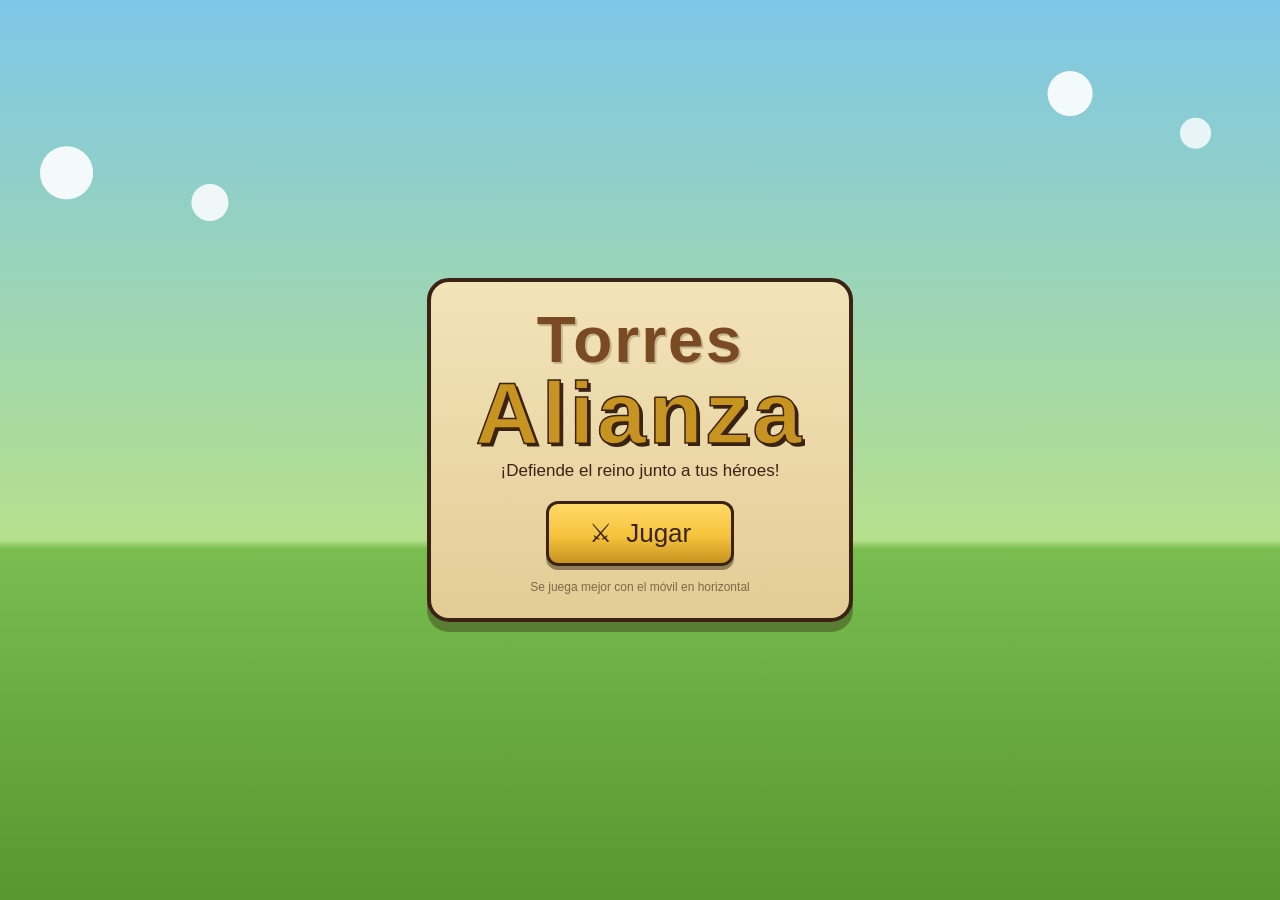
<file: index.html>
<!DOCTYPE html>
<html lang="es">
<head>
  <meta charset="UTF-8">
  <meta name="viewport" content="width=device-width, initial-scale=1, maximum-scale=1, user-scalable=no, viewport-fit=cover">
  <title>Torres Alianza</title>
  <meta name="description" content="Defiende el reino: juego de torres de fantasía.">
  <link rel="manifest" href="manifest.json">
  <meta name="apple-mobile-web-app-capable" content="yes">
  <meta name="mobile-web-app-capable" content="yes">
  <meta name="apple-mobile-web-app-status-bar-style" content="black-translucent">
  <meta name="apple-mobile-web-app-title" content="Torres Alianza">
  <link rel="apple-touch-icon" href="icon-180.png">
  <link rel="icon" href="icon-180.png">
  <meta name="theme-color" content="#3e7a2e">
  <link rel="stylesheet" href="css/style.css?v=22">
</head>
<body>

  <!-- PANTALLA DE TÍTULO -->
  <section id="scr-title" class="screen visible">
    <div class="title-sky"></div>
    <div class="title-card">
      <h1><span class="t-line1">Torres</span><span class="t-line2">Alianza</span></h1>
      <p class="t-sub">¡Defiende el reino junto a tus héroes!</p>
      <button id="btn-play" class="btn gold big">⚔ &nbsp;Jugar</button>
      <p class="t-note">Se juega mejor con el móvil en horizontal</p>
    </div>
  </section>

  <!-- MAPA DE NIVELES -->
  <section id="scr-map" class="screen">
    <header class="map-head">
      <button id="btn-map-back" class="btn wood small">◀</button>
      <h2>Elige batalla</h2>
      <span class="hud-chip" id="ap-chip">💎 <b id="ap-count">0</b></span>
      <button id="btn-progression" class="btn wood small">🌳 Progresión</button>
      <button id="btn-hard" class="btn wood small">⚔ Normal</button>
      <span class="hud-spacer"></span>
      <div id="region-tabs">
        <button id="btn-region-bosque" class="btn wood small active">🌲 Bosque</button>
        <button id="btn-region-desierto" class="btn wood small">🏜️ Desierto</button>
        <button id="btn-region-montana" class="btn wood small">🏔️ Montaña</button>
      </div>
    </header>
    <div id="map-parchment">
      <svg id="map-trail" viewBox="0 0 100 100" preserveAspectRatio="none" aria-hidden="true">
        <path d="M 14 72 C 20 60, 24 52, 30 48 C 38 44, 44 58, 50 62 C 58 66, 62 42, 68 36 C 74 30, 80 48, 84 58"
              fill="none" stroke="#a5834f" stroke-width="1.6" stroke-dasharray="3 2.4" stroke-linecap="round"/>
      </svg>
      <div id="map-nodes"></div>
    </div>
  </section>

  <!-- PARTIDA -->
  <section id="scr-game" class="screen">
    <header id="hud-top">
      <span id="hud-level-name"></span>
      <span class="hud-chip">❤️ <b id="hud-lives">20</b></span>
      <span class="hud-chip">🪙 <b id="hud-gold">0</b></span>
      <span class="hud-chip">🌊 <b id="hud-wave">1/5</b></span>
      <span class="hud-spacer"></span>
      <button id="btn-mute" class="btn wood small">🔊</button>
      <button id="btn-pause" class="btn wood small">❚❚</button>
      <button id="btn-speed" class="btn wood small">▶▶</button>
      <button id="btn-home" class="btn wood small">🏠</button>
    </header>

    <div id="cv-holder">
      <canvas id="cv"></canvas>
      <button id="wave-call" class="btn gold"></button>
      <div id="build-menu"></div>
    </div>

    <footer id="hud-bottom">
      <div id="heroes-bar"></div>
      <span class="hud-spacer"></span>
      <div id="powers-bar"></div>
    </footer>

  </section>

  <div id="modal"></div>

  <!-- aviso para girar el móvil -->
  <div id="rotate-overlay" aria-hidden="true">
    <div>📱↻<br>Gira el móvil<br><small>el campo de batalla es apaisado</small></div>
  </div>

  <script src="js/data.js?v=22"></script>
  <script src="js/sprites.js?v=22"></script>
  <script src="js/engine.js?v=22"></script>
  <script src="js/render.js?v=22"></script>
  <script src="js/webgl.js?v=22"></script>
  <script src="js/vendor/three.min.js?v=22"></script>
  <script src="js/arte.js?v=22"></script>
  <script src="js/render3d.js?v=22"></script>
  <script src="js/audio.js?v=22"></script>
  <script src="js/ui.js?v=22"></script>
  <script src="js/main.js?v=22"></script>
</body>
</html>
</file>
<file: css/style.css>
/* ============================================================
   TORRES ALIANZA — estilo
   Pergamino, madera y oro: interfaz de cuento de fantasía.
   ============================================================ */

:root {
  --ink: #3a2314;
  --parchment: #f2e3b8;
  --parchment-dark: #e3cd96;
  --wood: #7a4a24;
  --wood-light: #a06a3c;
  --gold: #f5c33b;
  --gold-dark: #c79420;
  --green-deep: #2e5c22;
  --red: #d43d2a;
  --display: 'Chalkboard SE', 'Comic Sans MS', 'Marker Felt', sans-serif;
  --body: ui-rounded, -apple-system, 'Segoe UI', sans-serif;
}

* { margin: 0; padding: 0; box-sizing: border-box; -webkit-tap-highlight-color: transparent; }
html, body { height: 100%; overflow: hidden; }
body {
  font-family: var(--body);
  background: var(--green-deep);
  color: var(--ink);
  user-select: none;
  -webkit-user-select: none;
  touch-action: manipulation;
}

/* ---------- pantallas ---------- */
.screen { position: fixed; inset: 0; display: none; flex-direction: column; }
.screen.visible { display: flex; animation: screenIn 0.32s ease; }
@keyframes screenIn {
  from { opacity: 0; transform: scale(0.985); }
  to { opacity: 1; transform: scale(1); }
}
@media (prefers-reduced-motion: reduce) {
  .screen.visible { animation: none; }
}

/* ---------- botones ---------- */
.btn {
  font-family: var(--display);
  border: 3px solid var(--ink);
  border-radius: 12px;
  padding: 10px 22px;
  font-size: 18px;
  color: var(--ink);
  cursor: pointer;
  box-shadow: 0 4px 0 rgba(40, 25, 10, 0.45);
  transition: transform 0.08s ease, box-shadow 0.08s ease, filter 0.15s ease;
}
.btn:active { transform: translateY(3px) scale(0.98); box-shadow: 0 1px 0 rgba(40, 25, 10, 0.45); }
@media (hover: hover) {
  .btn:hover { filter: brightness(1.08); }
}
.btn.gold { background: linear-gradient(#ffd968, var(--gold) 55%, var(--gold-dark)); }
.btn.wood { background: linear-gradient(#b97f4d, var(--wood-light) 55%, var(--wood)); color: #ffe9c4; }
.btn.big { font-size: 26px; padding: 14px 40px; }
.btn.small { font-size: 15px; padding: 7px 12px; border-width: 2.5px; border-radius: 10px; }
.btn.active { outline: 3px solid var(--gold); }

/* ---------- título ---------- */
#scr-title {
  align-items: center; justify-content: center;
  background: linear-gradient(#7ec7e8 0%, #b5e08c 60%, #79bd4f 61%, #58962f 100%);
}
.title-sky {
  position: absolute; inset: -5% -20%; pointer-events: none;
  background:
    radial-gradient(circle at 18% 22%, rgba(255,255,255,0.9) 0 26px, transparent 27px),
    radial-gradient(circle at 26% 25%, rgba(255,255,255,0.85) 0 18px, transparent 19px),
    radial-gradient(circle at 74% 14%, rgba(255,255,255,0.9) 0 22px, transparent 23px),
    radial-gradient(circle at 81% 18%, rgba(255,255,255,0.8) 0 15px, transparent 16px);
  animation: driftClouds 50s linear infinite;
}
@keyframes driftClouds {
  from { transform: translateX(0); }
  to { transform: translateX(-10%); }
}
@media (prefers-reduced-motion: reduce) {
  .title-sky { animation: none; }
}
.title-card {
  position: relative; text-align: center;
  background: linear-gradient(var(--parchment), var(--parchment-dark));
  border: 4px solid var(--ink); border-radius: 22px;
  padding: 28px 44px 24px;
  box-shadow: 0 10px 0 rgba(40, 25, 10, 0.35);
  margin: 16px;
}
.title-card h1 {
  font-family: var(--display); line-height: 0.95; margin-bottom: 6px;
}
.t-line1 {
  display: block; font-size: clamp(40px, 9vw, 64px); letter-spacing: 2px;
  color: var(--wood);
  text-shadow: 2px 2px 0 rgba(40,25,10,0.2);
}
.t-line2 {
  display: block; font-size: clamp(52px, 12vw, 88px); letter-spacing: 3px;
  color: var(--gold-dark);
  text-shadow: 3px 3px 0 var(--ink);
  -webkit-text-stroke: 1.5px var(--ink);
}
.t-sub { font-family: var(--display); font-size: 17px; margin-bottom: 20px; }
.t-note { margin-top: 14px; font-size: 12px; opacity: 0.6; }

/* ---------- mapa de niveles ---------- */
#scr-map { background: var(--green-deep); }
.map-head {
  display: flex; align-items: center; gap: 12px;
  padding: calc(10px + env(safe-area-inset-top)) 16px 10px;
}
.map-head h2 { font-family: var(--display); color: var(--parchment); font-size: 22px; }
#region-tabs { display: flex; gap: 6px; }
#map-parchment {
  position: relative; flex: 1; margin: 4px 16px calc(16px + env(safe-area-inset-bottom));
  background:
    radial-gradient(ellipse at 30% 20%, rgba(255,255,255,0.35), transparent 60%),
    linear-gradient(var(--parchment), var(--parchment-dark));
  border: 4px solid var(--ink); border-radius: 18px;
  box-shadow: inset 0 0 40px rgba(122, 74, 36, 0.35), 0 8px 0 rgba(0,0,0,0.25);
  overflow: hidden;
}
#map-trail { position: absolute; inset: 0; width: 100%; height: 100%; }
.map-node {
  position: absolute; transform: translate(-50%, -50%);
  width: 62px; height: 62px; border-radius: 50%;
  border: 3.5px solid var(--ink);
  background: radial-gradient(circle at 35% 30%, #ffd968, var(--gold) 55%, var(--gold-dark));
  font-family: var(--display);
  cursor: pointer;
  box-shadow: 0 4px 0 rgba(40,25,10,0.4);
  display: flex; flex-direction: column; align-items: center; justify-content: center;
}
.map-node:active { transform: translate(-50%, -50%) scale(0.94); }
.map-node.locked {
  background: radial-gradient(circle at 35% 30%, #c9c2b2, #a8a294 60%, #7d786c);
  cursor: default;
}
.node-num { font-size: 24px; color: var(--ink); line-height: 1; }
.node-stars { font-size: 13px; color: var(--gold-dark); text-shadow: 0 1px 0 var(--ink); letter-spacing: 1px; }
.node-stars i { font-style: normal; opacity: 0.25; }

/* ---------- partida ---------- */
#scr-game { background: #1d3a15; }
/* las barras flotan SOBRE el campo de batalla para no robarle altura */
#hud-top {
  position: absolute; top: 0; left: 0; right: 0; z-index: 10;
  display: flex; align-items: center; gap: 8px;
  padding: calc(5px + env(safe-area-inset-top)) calc(10px + env(safe-area-inset-right)) 5px calc(10px + env(safe-area-inset-left));
  background: linear-gradient(rgba(58, 35, 20, 0.88), rgba(58, 35, 20, 0.55));
}
#hud-level-name {
  font-family: var(--display); color: #ffe9c4; font-size: 15px;
  white-space: nowrap; overflow: hidden; text-overflow: ellipsis; max-width: 30vw;
}
.hud-chip {
  background: rgba(40,25,10,0.35); color: #ffe9c4;
  border-radius: 20px; padding: 3px 10px; font-size: 14px; white-space: nowrap;
}
.hud-chip b { font-family: var(--display); }
.hud-spacer { flex: 1; }

#cv-holder {
  position: absolute; inset: 0;
  display: flex; align-items: center; justify-content: center;
  overflow: hidden;
}
#cv { display: block; background: #79bd4f; }

/* Viñeta: oscurece un poco los bordes para dar profundidad, como hacía el
   render 2D. Se hace con CSS y no dentro de la escena 3D porque así no cuesta
   nada de dibujado. No debe capturar los toques: van al lienzo de debajo. */
#cv-holder::after {
  content: "";
  position: absolute; inset: 0;
  pointer-events: none;
  background: radial-gradient(ellipse at center,
    rgba(0, 0, 0, 0) 45%,
    rgba(20, 15, 8, 0.28) 100%);
}

#wave-call {
  position: absolute; top: calc(48px + env(safe-area-inset-top)); left: 50%; transform: translateX(-50%);
  display: none; text-align: center; font-size: 15px; padding: 8px 18px;
  animation: wob 1.2s ease-in-out infinite;
}
#wave-call.show { display: block; }
#wave-call small { display: block; font-family: var(--body); font-size: 10px; opacity: 0.75; }
@keyframes wob { 0%, 100% { transform: translateX(-50%) scale(1); } 50% { transform: translateX(-50%) scale(1.05); } }

#hud-bottom {
  position: absolute; bottom: 0; left: 0; right: 0; z-index: 10;
  display: flex; align-items: flex-end; gap: 8px;
  padding: 6px calc(10px + env(safe-area-inset-right)) calc(8px + env(safe-area-inset-bottom)) calc(10px + env(safe-area-inset-left));
  pointer-events: none; /* solo los botones reciben toques */
}
#hud-bottom button { pointer-events: auto; }

/* héroes */
.hero-btn {
  position: relative; width: 58px; height: 64px;
  border: 3px solid var(--ink); border-radius: 12px;
  background: linear-gradient(#f6ecd0, var(--parchment-dark));
  cursor: pointer; padding: 0 0 10px;
}
.hero-btn.selected { outline: 3px solid var(--gold); box-shadow: 0 0 12px rgba(245,195,59,0.8); }
.hero-btn.dead { filter: grayscale(1) brightness(0.7); }
.hp-bar {
  position: absolute; left: 5px; right: 5px; bottom: 4px; height: 6px;
  background: rgba(40,25,10,0.5); border-radius: 3px; overflow: hidden;
}
.hp-fill { display: block; height: 100%; width: 100%; background: #5ec24a; border-radius: 3px; }
.respawn {
  position: absolute; inset: 0; display: flex; align-items: center; justify-content: center;
  font-family: var(--display); font-size: 22px; color: #fff; text-shadow: 0 2px 2px #000;
}

/* poderes */
.power-btn {
  position: relative; width: 54px; height: 54px;
  border: 3px solid var(--ink); border-radius: 50%;
  background: radial-gradient(circle at 35% 30%, #b97f4d, var(--wood));
  cursor: pointer; overflow: hidden;
}
.pow-icon { font-size: 24px; line-height: 1; }
.power-btn.armed { outline: 3px solid var(--gold); box-shadow: 0 0 12px rgba(245,195,59,0.8); }
.cd-mask {
  position: absolute; left: 0; right: 0; bottom: 0; height: 0;
  background: rgba(20, 12, 5, 0.65); pointer-events: none;
}
.cd-num {
  position: absolute; inset: 0; display: flex; align-items: center; justify-content: center;
  font-family: var(--display); font-size: 18px; color: #fff; text-shadow: 0 2px 2px #000;
  pointer-events: none;
}

/* menú de construcción */
#build-menu {
  position: absolute; display: none; z-index: 20;
  background: linear-gradient(var(--parchment), var(--parchment-dark));
  border: 3.5px solid var(--ink); border-radius: 14px;
  padding: 8px; gap: 6px;
  box-shadow: 0 6px 0 rgba(0,0,0,0.3);
  max-width: 92%;
}
#build-menu.open { display: flex; flex-wrap: wrap; justify-content: center; }
.bm-info { width: 100%; text-align: center; font-size: 12px; padding-bottom: 4px; }
.bm-info b { font-family: var(--display); font-size: 14px; }
.bm-btn {
  display: flex; flex-direction: column; align-items: center;
  width: 74px; padding: 5px 2px;
  border: 2.5px solid var(--ink); border-radius: 10px;
  background: linear-gradient(#fff8e2, #efe0b4);
  cursor: pointer; font-family: var(--body);
}
.bm-btn:active { transform: scale(0.95); }
.bm-btn.poor { opacity: 0.45; }
.bm-btn.sell { background: linear-gradient(#ffe2d8, #f5c0ae); }
.bm-name { font-family: var(--display); font-size: 12px; margin-top: 2px; }
.bm-cost { font-size: 11px; color: var(--gold-dark); font-weight: 700; }

/* ---------- ventanas ---------- */
#modal {
  position: absolute; inset: 0; display: none; z-index: 40;
  align-items: center; justify-content: center;
  background: rgba(20, 12, 5, 0.55);
}
#modal.open { display: flex; }
.modal-card {
  background: linear-gradient(var(--parchment), var(--parchment-dark));
  border: 4px solid var(--ink); border-radius: 20px;
  padding: 22px 30px; text-align: center;
  box-shadow: 0 10px 0 rgba(0,0,0,0.35);
  max-width: 86%;
}
.modal-card h2 { font-family: var(--display); font-size: 34px; color: var(--green-deep); margin-bottom: 6px; }
.modal-card h2.ko { color: var(--red); }
.modal-card p { font-size: 14px; margin-bottom: 14px; }
.ap-earned { font-family: var(--display); color: var(--gold-dark); font-size: 16px; }
.modal-stars { font-size: 44px; line-height: 1; margin-bottom: 10px; }
.modal-stars .star { color: rgba(58, 35, 20, 0.2); display: inline-block; }
.modal-stars .star.on {
  color: var(--gold); text-shadow: 0 2px 0 var(--ink);
  animation: starPop 0.5s backwards;
}
@keyframes starPop {
  0% { transform: scale(0) rotate(-40deg); }
  70% { transform: scale(1.4) rotate(8deg); }
  100% { transform: scale(1); }
}
.modal-btns { display: flex; gap: 10px; justify-content: center; flex-wrap: wrap; }

/* elección de héroes */
.hero-pick { display: flex; gap: 8px; justify-content: center; flex-wrap: wrap; margin-bottom: 14px; max-width: 340px; }
.hp-btn {
  display: flex; flex-direction: column; align-items: center;
  width: 76px; padding: 6px 2px;
  border: 2.5px solid var(--ink); border-radius: 10px;
  background: linear-gradient(#fff8e2, #efe0b4);
  cursor: pointer; font-family: var(--body);
}
.hp-btn:active { transform: scale(0.95); }
.hp-btn.sel { outline: 3px solid var(--gold); box-shadow: 0 0 10px rgba(245,195,59,0.7); }
.hp-btn.locked { opacity: 0.5; cursor: default; }
.hp-lock { font-size: 20px; }
.hp-btn small { font-size: 10px; opacity: 0.7; }

/* progresión: talentos de héroe y tecnología */
.prog-card { max-width: 460px; max-height: 82vh; overflow-y: auto; text-align: left; }
.prog-card h2 { text-align: center; }
.prog-tabs { display: flex; gap: 8px; justify-content: center; margin: 10px 0; }
.prog-hero { margin: 10px 0 16px; }
.prog-hero h3 { font-family: var(--display); color: var(--wood); margin-bottom: 6px; }
.prog-node {
  display: flex; flex-direction: column; align-items: flex-start; gap: 2px;
  width: 100%; text-align: left; padding: 8px 12px; margin-bottom: 6px;
  border: 2.5px solid var(--ink); border-radius: 10px;
  background: linear-gradient(#fff8e2, #efe0b4);
  cursor: pointer; font-family: var(--body);
}
.prog-node b { font-family: var(--display); font-size: 14px; }
.prog-node small { font-size: 12px; opacity: 0.8; }
.prog-node .prog-cost { font-size: 12px; color: var(--gold-dark); font-weight: 700; }
.prog-node.bought { background: linear-gradient(#e2f5da, #c9e8bd); cursor: default; }
.prog-node.poor { opacity: 0.5; }

/* ---------- girar el móvil ---------- */
#rotate-overlay {
  position: fixed; inset: 0; z-index: 100; display: none;
  align-items: center; justify-content: center; text-align: center;
  background: var(--green-deep);
  color: var(--parchment); font-family: var(--display); font-size: 26px;
}
#rotate-overlay small { font-family: var(--body); font-size: 14px; opacity: 0.7; }
@media (orientation: portrait) and (max-width: 760px) {
  body:has(#scr-game.visible) #rotate-overlay { display: flex; }
}

/* accesibilidad */
.btn:focus-visible, .map-node:focus-visible, .bm-btn:focus-visible,
.hero-btn:focus-visible, .power-btn:focus-visible {
  outline: 3px solid #7cc8ff; outline-offset: 2px;
}
@media (prefers-reduced-motion: reduce) {
  #wave-call { animation: none; }
  .modal-stars .star.on { animation: none; }
}
</file>
